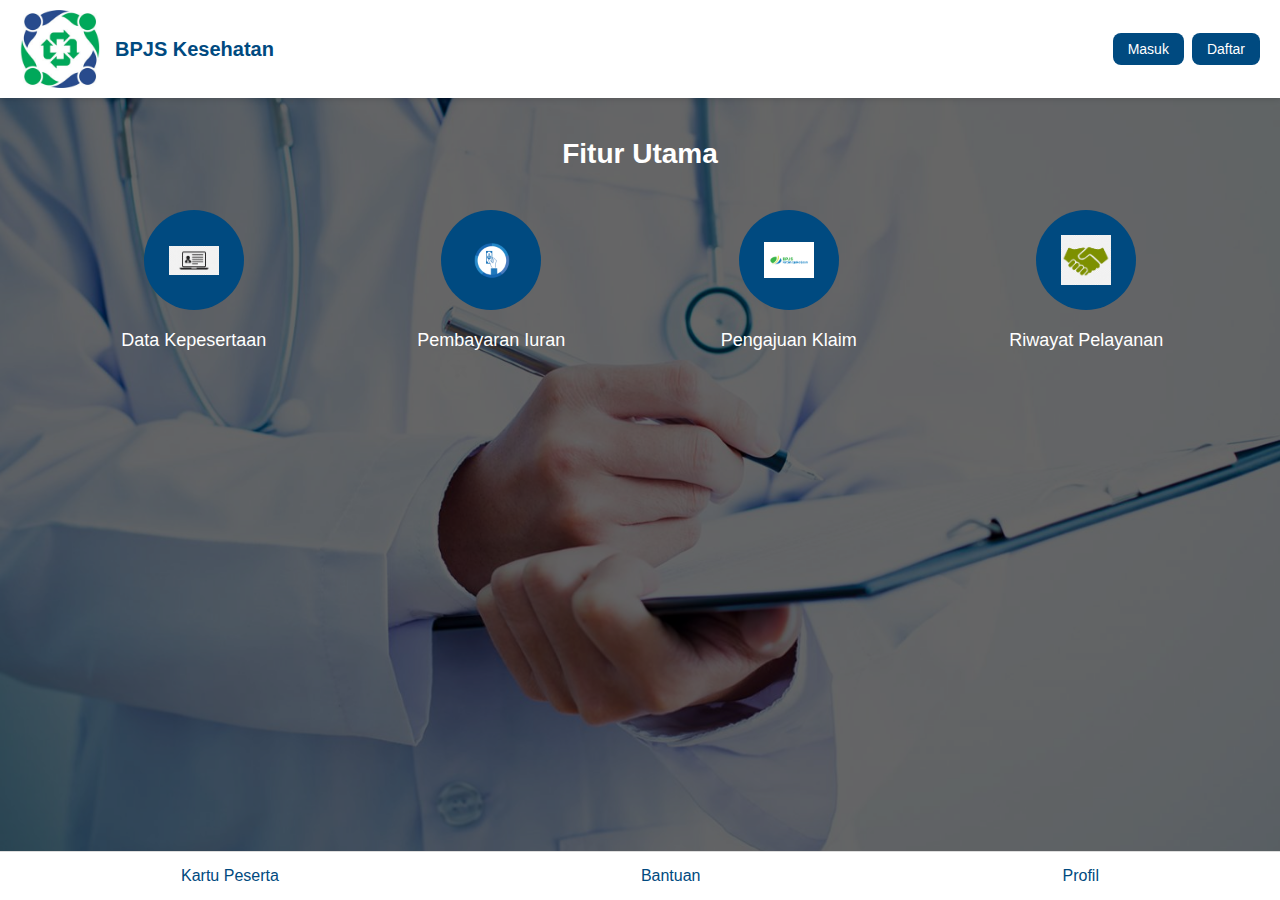
<file: index.html>
<!DOCTYPE html>
<html lang="id">
<head>
  <meta charset="UTF-8">
  <meta name="viewport" content="width=device-width, initial-scale=1">
  <title>BPJS Kesehatan Web App</title>
  <link rel="stylesheet" href="/CSS/style.css">
</head>
<body>
  <div class="app">
    <!-- Header -->
    <header class="header">
      <div class="header-left">
        <img src="/images/icon.jpg" alt="BPJS Logo" class="logo">
        <h1>BPJS Kesehatan</h1>
      </div>
      <div class="auth-buttons">
        <button class="auth-btn" onclick="window.location.href='login.html'">Masuk</button>
        <button class="auth-btn" onclick="window.location.href='daftar.html'">Daftar</button>
      </div>
    </header>

  <!-- Konten Utama -->
  <main class="content">
    <h2>Fitur Utama</h2>
    <div class="features">
      <div class="feature" onclick="window.location.href='data_kepersertaan.html'">
        <div class="icon">
          <img src="/images/data_peserta.png" alt="Logo Data Kepesertaan" class="feature-logo">
        </div>
        <p>Data Kepesertaan</p>
      </div>
      <div class="feature" onclick="window.location.href='iuran.html'">
        <div class="icon">
          <img src="/images/iuran.png" alt="Logo Pembayaran Iuran" class="feature-logo">
        </div>
        <p>Pembayaran Iuran</p>
      </div>
      <div class="feature" onclick="window.location.href='pengajuan_klaim.html'">
        <div class="icon">
          <img src="/images/klaim.png" alt="Logo Pengajuan Klaim" class="feature-logo">
        </div>
        <p>Pengajuan Klaim</p>
      </div>
      <div class="feature" onclick="window.location.href='riwayat_pelayanan.html'">
        <div class="icon">
          <img src="/images/pelayanan.png" alt="Logo Riwayat Pelayanan" class="feature-logo">
        </div>
        <p>Riwayat Pelayanan</p>
      </div>
    </div>
  </main>
  

    <!-- Footer -->
    <footer class="footer">
      <div class="footer-item" onclick="window.location.href='peserta.html'">Kartu Peserta</div>
      <div class="footer-item" onclick="window.location.href='bantuan.html'">Bantuan</div>
      <div class="footer-item" onclick="window.location.href='profil.html'">Profil</div>
    </footer>
  </div>
</body>
</html>
</file>
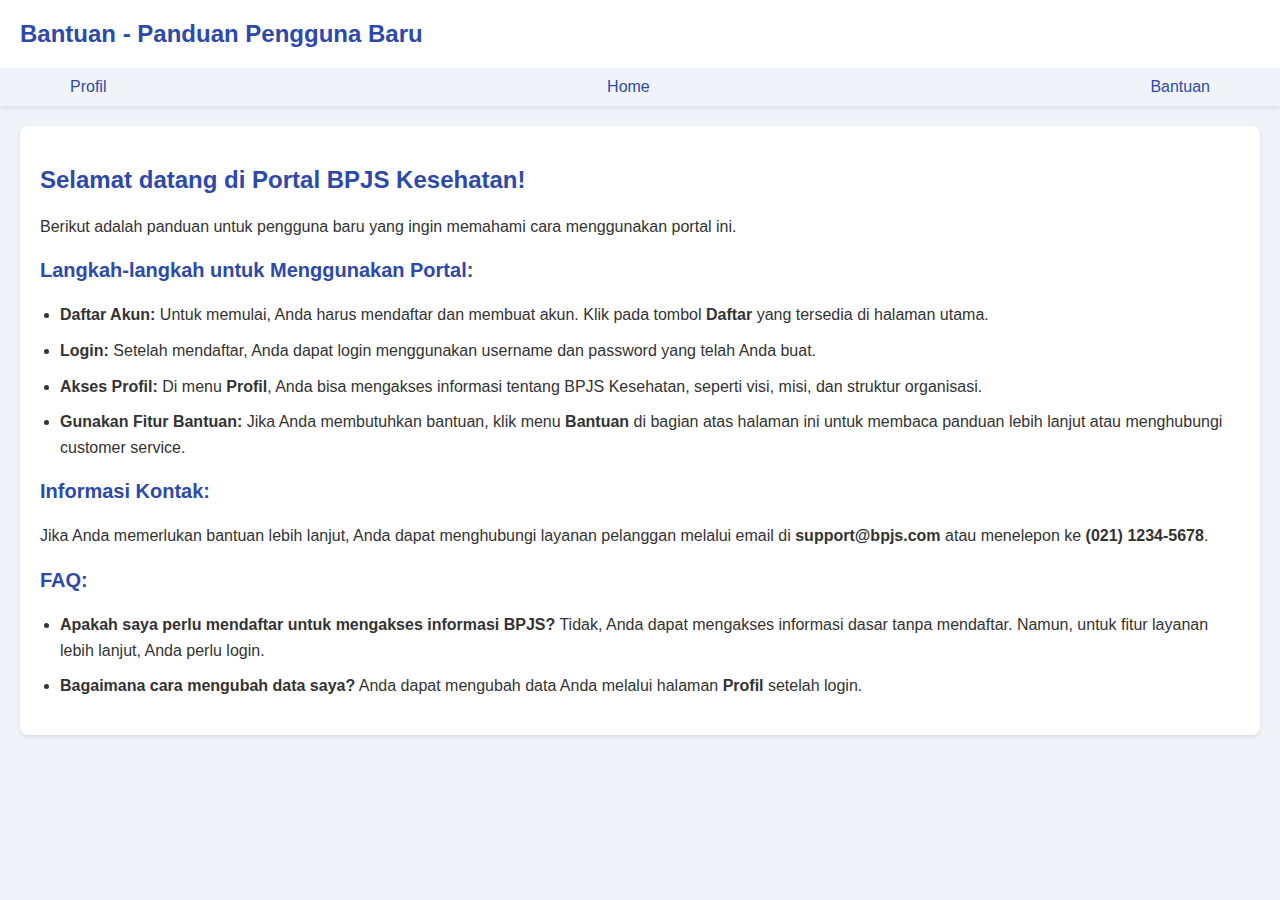
<file: bantuan.html>
<!DOCTYPE html>
<html lang="id">
<head>
    <meta charset="UTF-8">
    <meta name="viewport" content="width=device-width, initial-scale=1.0">
    <title>Bantuan - Panduan Pengguna Baru</title>
    <!-- Link to External CSS File -->
    <link rel="stylesheet" href="/CSS/bantuan_styles.css">
</head>
<body>
    <!-- Header -->
    <header class="header">
        <h1>Bantuan - Panduan Pengguna Baru</h1>
    </header>

    <!-- Menu Section -->
    <nav class="menu">
        <a href="profil.html">Profil</a>
        <a href="index.html">Home</a>
        <a href="bantuan.html">Bantuan</a>
    </nav>

    <!-- Main Content -->
    <div class="content">
        <h2>Selamat datang di Portal BPJS Kesehatan!</h2>
        <p>Berikut adalah panduan untuk pengguna baru yang ingin memahami cara menggunakan portal ini.</p>

        <h3>Langkah-langkah untuk Menggunakan Portal:</h3>
        <ul>
            <li><strong>Daftar Akun:</strong> Untuk memulai, Anda harus mendaftar dan membuat akun. Klik pada tombol <strong>Daftar</strong> yang tersedia di halaman utama.</li>
            <li><strong>Login:</strong> Setelah mendaftar, Anda dapat login menggunakan username dan password yang telah Anda buat.</li>
            <li><strong>Akses Profil:</strong> Di menu <strong>Profil</strong>, Anda bisa mengakses informasi tentang BPJS Kesehatan, seperti visi, misi, dan struktur organisasi.</li>
            <li><strong>Gunakan Fitur Bantuan:</strong> Jika Anda membutuhkan bantuan, klik menu <strong>Bantuan</strong> di bagian atas halaman ini untuk membaca panduan lebih lanjut atau menghubungi customer service.</li>
        </ul>

        <h3>Informasi Kontak:</h3>
        <p>Jika Anda memerlukan bantuan lebih lanjut, Anda dapat menghubungi layanan pelanggan melalui email di <strong>support@bpjs.com</strong> atau menelepon ke <strong>(021) 1234-5678</strong>.</p>

        <h3>FAQ:</h3>
        <ul>
            <li><strong>Apakah saya perlu mendaftar untuk mengakses informasi BPJS?</strong> Tidak, Anda dapat mengakses informasi dasar tanpa mendaftar. Namun, untuk fitur layanan lebih lanjut, Anda perlu login.</li>
            <li><strong>Bagaimana cara mengubah data saya?</strong> Anda dapat mengubah data Anda melalui halaman <strong>Profil</strong> setelah login.</li>
        </ul>
    </div>
</body>
</html>
</file>
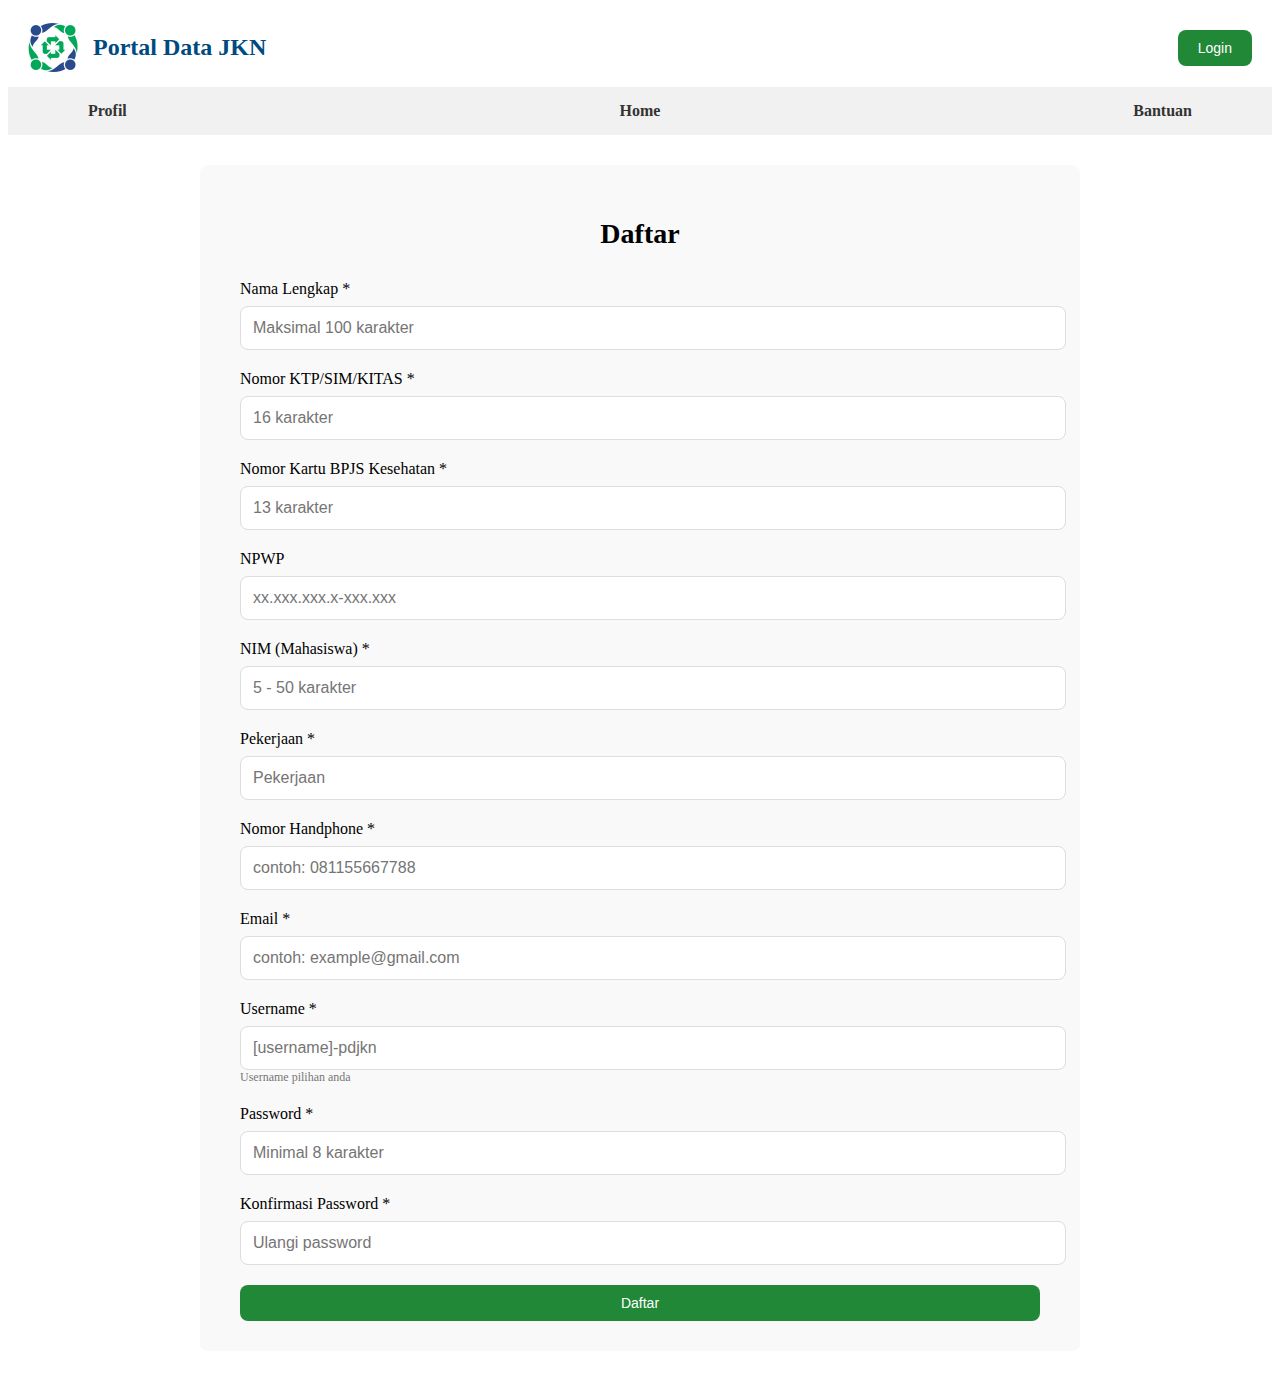
<file: daftar.html>
<!DOCTYPE html>
<html lang="id">
<head>
  <meta charset="UTF-8">
  <meta name="viewport" content="width=device-width, initial-scale=1.0">
  <title>Daftar - Portal Data JKN</title>
  <link rel="stylesheet" href="/CSS/daftar_styles.css">
</head>
<body>
  <!-- Header -->
  <header class="header">
    <div class="header-left">
      <img src="/images/icon.jpg" alt="Logo BPJS Kesehatan" class="logo">
      <h1>Portal Data JKN</h1>
    </div>
    <nav class="nav-menu">
      <a href="login.html">
        <button class="auth-btn">Login</button>
      </a>
    </nav>
  </header>

  <footer class="footer">
    <div class="footer-section footer-left">
      <a href="profil.html" class="footer-link">Profil</a>
    </div>
    <div class="footer-section footer-center">
      <a href="index.html" class="footer-link">Home</a>
    </div>
    <div class="footer-section footer-right">
      <a href="bantuan.html" class="footer-link">Bantuan</a>
    </div>
  </footer>

  <!-- Form Daftar -->
  <main class="content">
    <h2>Daftar</h2>
    <form class="form" action="#" method="POST">
      <div class="form-group">
        <label for="fullname">Nama Lengkap *</label>
        <input type="text" id="fullname" name="fullname" placeholder="Maksimal 100 karakter" maxlength="100" required>
      </div>
      <div class="form-group">
        <label for="ktp">Nomor KTP/SIM/KITAS *</label>
        <input type="text" id="ktp" name="ktp" placeholder="16 karakter" maxlength="16" required>
      </div>
      <div class="form-group">
        <label for="bpjs">Nomor Kartu BPJS Kesehatan *</label>
        <input type="text" id="bpjs" name="bpjs" placeholder="13 karakter" maxlength="13" required>
      </div>
      <div class="form-group">
        <label for="npwp">NPWP</label>
        <input type="text" id="npwp" name="npwp" placeholder="xx.xxx.xxx.x-xxx.xxx" pattern="\d{2}\.\d{3}\.\d{3}\.\d-\d{3}\.\d{3}" title="Format: 12.345.678.9-999.999">
      </div>
      <div class="form-group">
        <label for="nim">NIM (Mahasiswa) *</label>
        <input type="text" id="nim" name="nim" placeholder="5 - 50 karakter" minlength="5" maxlength="50" required>
      </div>
      <div class="form-group">
        <label for="occupation">Pekerjaan *</label>
        <input type="text" id="occupation" name="occupation" placeholder="Pekerjaan" required>
      </div>
      <div class="form-group">
        <label for="phone">Nomor Handphone *</label>
        <input type="text" id="phone" name="phone" placeholder="contoh: 081155667788" required>
      </div>
      <div class="form-group">
        <label for="email">Email *</label>
        <input type="email" id="email" name="email" placeholder="contoh: example@gmail.com" required>
      </div>
      <div class="form-group">
        <label for="username">Username *</label>
        <input type="text" id="username" name="username" placeholder="[username]-pdjkn" required>
        <small>Username pilihan anda</small>
      </div>
      <div class="form-group">
        <label for="password">Password *</label>
        <input type="password" id="password" name="password" placeholder="Minimal 8 karakter" minlength="8" required>
      </div>
      <div class="form-group">
        <label for="confirm-password">Konfirmasi Password *</label>
        <input type="password" id="confirm-password" name="confirm-password" placeholder="Ulangi password" minlength="8" required>
      </div>
      <button type="submit" class="auth-btn">Daftar</button>
    </form>
  </main>

  <!-- Footer -->
  <!-- <footer class="footer">
    <div class="footer-section footer-left">
      <a href="profil.html" class="footer-link">Profil</a>
    </div>
    <div class="footer-section footer-center">
      <a href="index.html" class="footer-link">Home</a>
    </div>
    <div class="footer-section footer-right">
      <a href="bantuan.html" class="footer-link">Bantuan</a>
    </div>
  </footer> -->
  
</body>
</html>
</file>
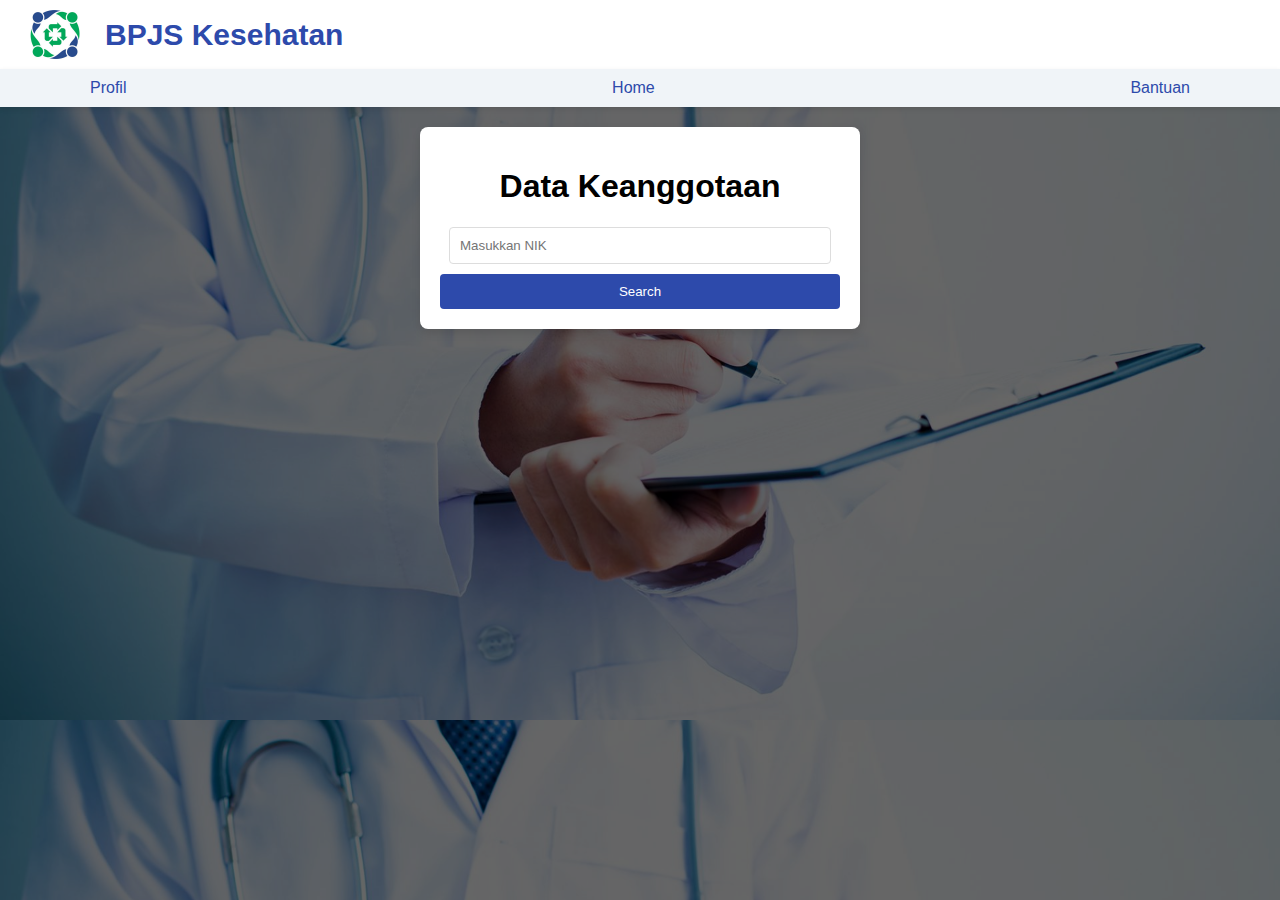
<file: data_kepersertaan.html>
<!DOCTYPE html>
<html lang="id">
<head>
    <meta charset="UTF-8">
    <meta name="viewport" content="width=device-width, initial-scale=1.0">
    <style>
        /* General Styles */
        body {
            font-family: Arial, sans-serif;
            background-color: #f0f4f8;
            margin: 0;
            display: flex;
            flex-direction: column;
            align-items: center;
            background-image: url('/images/Rs.jpg'); /* Menambahkan gambar latar belakang */
            background-size: cover; /* Membuat gambar latar belakang memenuhi seluruh halaman */
            /* background-position: center; Memposisikan gambar di tengah */
        }

        body::before {
            content: '';
            position: absolute;
            top: 0;
            left: 0;
            width: 100%;
            height: 100%;
            background-color: rgba(0, 0, 0, 0.6); /* Menambahkan transparansi untuk menggelapkan gambar */
            z-index: -1; /* Menempatkan efek gelap di belakang konten */
        }

        /* Header Styles */
        .header {
            background-color: white;
            color: #2d4aab;
            width: 100%;
            padding: 10px 40px;
            display: flex;
            align-items: center;
            justify-content: flex-start;
        }

        .header img {
            max-width: 50px;
            margin-right: 15px;
            margin-left: 30px;
        }

        .header h1 {
            margin: 0;
            font-size: 30px;
            margin-left: 10px;
        }

        /* Menu Styles */
        .menu {
            display: flex;
            justify-content: space-between;
            width: 100%;
            background-color: #f0f4f8;
            padding: 10px 0;
            box-shadow: 0 2px 5px rgba(0, 0, 0, 0.1);
        }

        .menu a {
            font-size: 16px;
            text-decoration: none;
            color: #2d4aab;
            padding: 0 20px;
        }

        .menu a:hover {
            text-decoration: underline;
        }

        .menu a[href="index.html"] {
            margin-left: 10px;
        }

        .menu a[href="bantuan.html"] {
            margin-right: 70px;
        }

        .menu a[href="profil.html"] {
            margin-left: 70px;
        }

        /* Data Keanggotaan Container */
        .datakeanggotaan-container {
            background: #fff;
            padding: 20px;
            border-radius: 8px;
            box-shadow: 0 4px 8px rgba(0, 0, 0, 0.1);
            text-align: center;
            width: 400px;
            margin-top: 20px;
        }

        /* Input Fields */
        .input-field {
            margin: 10px 0;
            width: 100%;
        }

        .input-field input {
            width: 90%;
            padding: 10px;
            border: 1px solid #ddd;
            border-radius: 4px;
        }

        /* Button Styles */
        .datakeanggotaan-container button {
            background: #2d4aab;
            color: #fff;
            border: none;
            padding: 10px 15px;
            border-radius: 4px;
            cursor: pointer;
            width: 100%;
        }

        .datakeanggotaan-container button:hover {
            background: #004A80;
        }

    </style>
</head>
<body>
    <!-- Header Section -->
    <header class="header">
        <img src="/images/icon.jpg" alt="Logo BPJS">
        <h1>BPJS Kesehatan</h1>
    </header>

    <!-- Menu Section -->
    <nav class="menu">
        <a href="profil.html">Profil</a>
        <a href="index.html">Home</a>
        <a href="bantuan.html">Bantuan</a>
    </nav>

    <!-- Data Keanggotaan Form -->
    <div class="datakeanggotaan-container">
        <h1>Data Keanggotaan</h1>
        <form>
            <div class="input-field">
                <input type="text" placeholder="Masukkan NIK" required>
            </div>
            <button type="submit">Search</button>
        </form>
    </div>
</body>
</html>
</file>
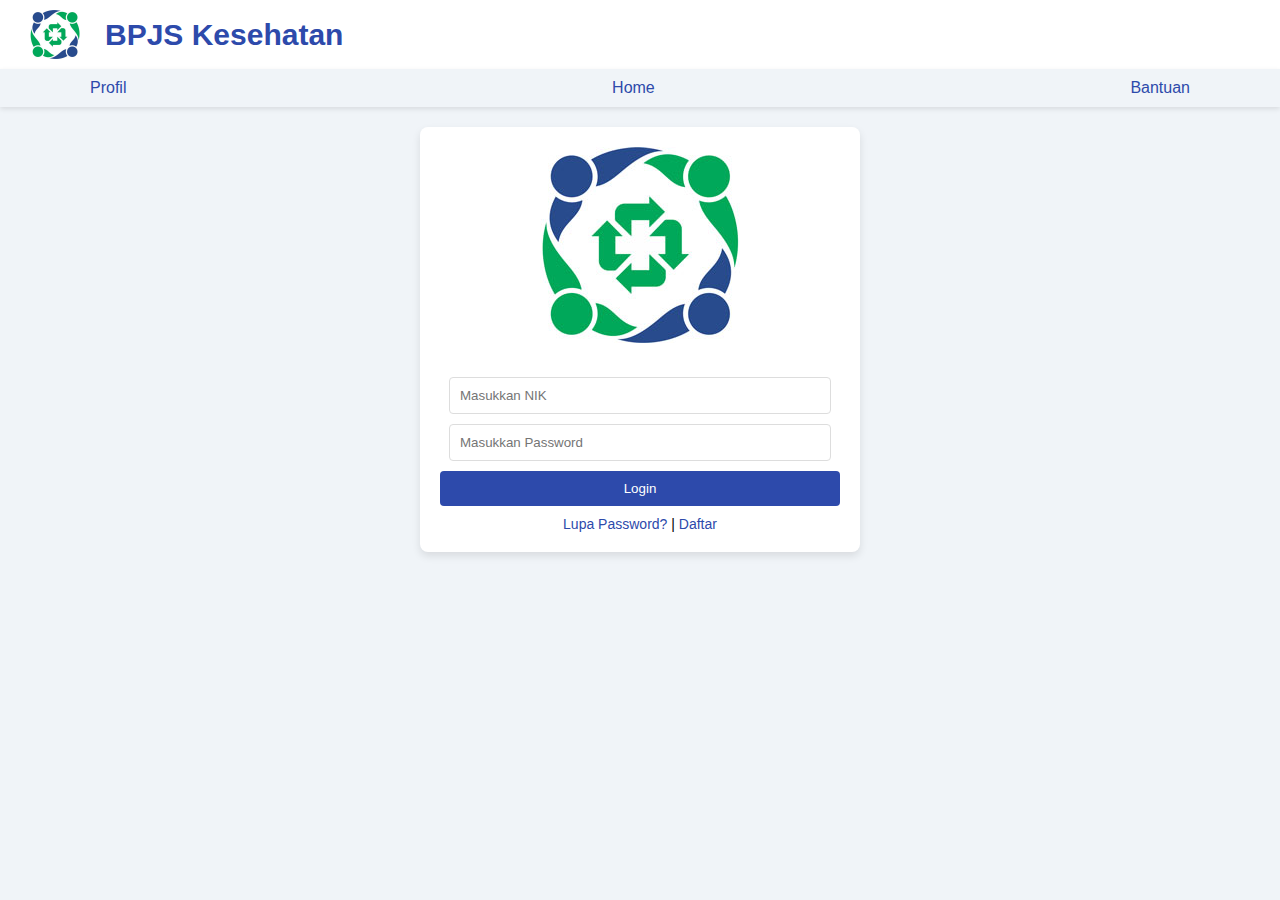
<file: login.html>
<!DOCTYPE html>
<html lang="id">
<head>
    <meta charset="UTF-8">
    <meta name="viewport" content="width=device-width, initial-scale=1.0">
    <style>
        /* General Styles */
        body {
            font-family: Arial, sans-serif;
            background-color: #f0f4f8;
            margin: 0;
            display: flex;
            flex-direction: column;
            align-items: center;
        }

        /* Header Styles */
        .header {
            background-color: white;
            color: #2d4aab;
            width: 100%;
            padding: 10px 40px; /* Memberikan padding yang lebih besar untuk memberi ruang */
            display: flex;
            align-items: center; /* Menyusun elemen secara horizontal */
            justify-content: flex-start; /* Mengatur elemen ke kiri */
        }

        .header img {
            max-width: 50px; /* Ukuran logo */
            margin-right: 15px; /* Memberi jarak antara logo dan tulisan */
            margin-left: 30px; /* Menambahkan margin kiri untuk menggeser ikon ke kanan */
        }

        .header h1 {
            margin: 0;
            font-size: 30px; /* Mengecilkan ukuran font judul */
            margin-left: 10px; /* Memberikan margin kiri tambahan untuk menggeser tulisan ke kanan */
        }

        /* Menu Styles */
        .menu {
            display: flex;
            justify-content: space-between; /* Menjaga jarak merata antara elemen menu */
            width: 100%; /* Mengatur lebar menu menjadi 100% dari lebar layar */
            background-color: #f0f4f8; /* Warna latar belakang menu */
            padding: 10px 0; /* Padding vertikal agar elemen tidak terlalu rapat */
            box-shadow: 0 2px 5px rgba(0, 0, 0, 0.1); /* Bayangan halus di bawah menu */
        }

        /* Mengatur elemen menu */
        .menu a {
            font-size: 16px;
            text-decoration: none;
            color: #2d4aab;
            padding: 0 20px; /* Memberikan jarak antar menu */
        }

        .menu a:hover {
            text-decoration: underline;
        }

        /* Menggeser Home ke kanan sedikit */
        .menu a[href="index.html"] {
            margin-left: 10px; /* Memberikan margin kiri untuk menggeser Home ke kanan */
        }

        /* Menggeser Bantuan ke kiri sedikit */
        .menu a[href="bantuan.html"] {
            margin-right: 70px; /* Memberikan margin kanan untuk menggeser Bantuan ke kiri */
        }

        .menu a[href="profil.html"] {
            margin-left: 70px; /* Memberikan margin kiri untuk menggeser Home ke kanan */
        }

        /* Login Container */
        .login-container {
            background: #fff;
            padding: 20px;
            border-radius: 8px;
            box-shadow: 0 4px 8px rgba(0, 0, 0, 0.1);
            text-align: center;
            width: 400px;
            margin-top: 20px;
        }

        /* Logo Styles */
        .login-container img {
            max-width: 400px;
            margin-bottom: 20px;
        }

        .login-container h1 {
            color: #007b5e;
            margin-bottom: 20px;
            display: none;
        }

        /* Input Fields */
        .input-field {
            margin: 10px 0;
            width: 100%;
        }

        .input-field input {
            width: 90%;
            padding: 10px;
            border: 1px solid #ddd;
            border-radius: 4px;
        }

        /* Button Styles */
        .login-container button {
            background: #2d4aab;
            color: #fff;
            border: none;
            padding: 10px 15px;
            border-radius: 4px;
            cursor: pointer;
            width: 100%;
        }

        .login-container button:hover {
            background: #004A80;
        }

        /* Helper Links */
        .helper-links {
            margin-top: 10px;
            font-size: 14px;
        }

        .helper-links a {
            color: #2d4aab;
            text-decoration: none;
        }

        .helper-links a:hover {
            text-decoration: underline;
        }
    </style>
</head>
<body>
    <!-- Header Section -->
    <header class="header">
        <img src="/images/icon.jpg" alt="Logo BPJS">
        <h1>BPJS Kesehatan</h1>
    </header>

    <!-- Menu Section -->
    <nav class="menu">
        <a href="profil.html">Profil</a>
        <a href="index.html">Home</a>
        <a href="bantuan.html">Bantuan</a>
    </nav>

    <!-- Login Form -->
    <div class="login-container">
        <img src="/images/icon.jpg" alt="Logo BPJS">
        <h1>Login BPJS</h1>
        <form>
            <div class="input-field">
                <input type="text" placeholder="Masukkan NIK" required>
            </div>
            <div class="input-field">
                <input type="password" placeholder="Masukkan Password" required>
            </div>
            <button type="submit">Login</button>
        </form>
        <div class="helper-links">
            <a href="#">Lupa Password?</a> | <a href="daftar.html">Daftar</a>
        </div>
    </div>
</body>
</html>
</file>
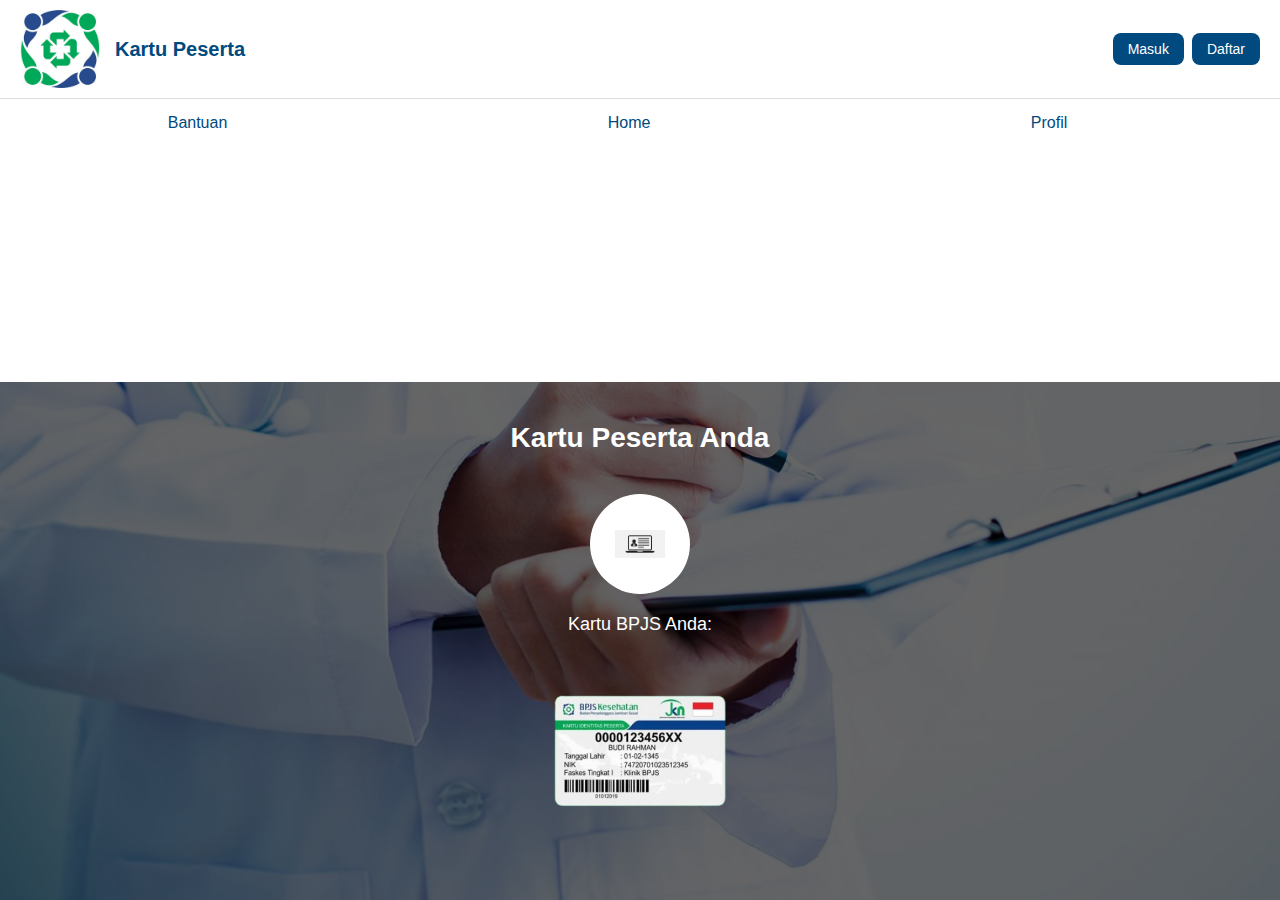
<file: peserta.html>
<!DOCTYPE html>
<html lang="id">
<head>
  <meta charset="UTF-8">
  <meta name="viewport" content="width=device-width, initial-scale=1">
  <title>Kartu Peserta BPJS</title>
  <link rel="stylesheet" href="/CSS/peserta_style.css">
</head>
<body>
    <div class="app">
      <!-- Header -->
      <header class="header">
        <div class="header-left">
          <img src="/images/icon.jpg" alt="BPJS Logo" class="logo">
          <h1>Kartu Peserta</h1>
        </div>
        <div class="auth-buttons">
          <button class="auth-btn" onclick="window.location.href='login.html'">Masuk</button>
          <button class="auth-btn" onclick="window.location.href='daftar.html'">Daftar</button>
        </div>
      </header>
  
      <!-- Navigation -->
      <nav class="nav">
        <div class="nav-item" onclick="window.location.href='bantuan.html'">Bantuan</div>
        <div class="nav-item" onclick="window.location.href='index.html'">Home</div>
        <div class="nav-item" onclick="window.location.href='profil.html'">Profil</div>
      </nav>
  
      <!-- Konten Utama -->
      <main class="content">
        <h2>Kartu Peserta Anda</h2>
        <div class="features">
          <div class="feature">
            <div class="icon">
              <img src="/images/data_peserta.png" alt="Logo Kartu Peserta" class="feature-logo">
            </div>
            <p>Kartu BPJS Anda:</p>
            <div style="display: flex; justify-content: center; align-items: center;">
              <img src="/images/kartu.png" alt="Kartu BPJS" style="width: 100%; max-width: 400px; border-radius: 8px;">
            </div>
          </div>
        </div>
      </main>
  
    </div>
  </body>  
</html>
</file>
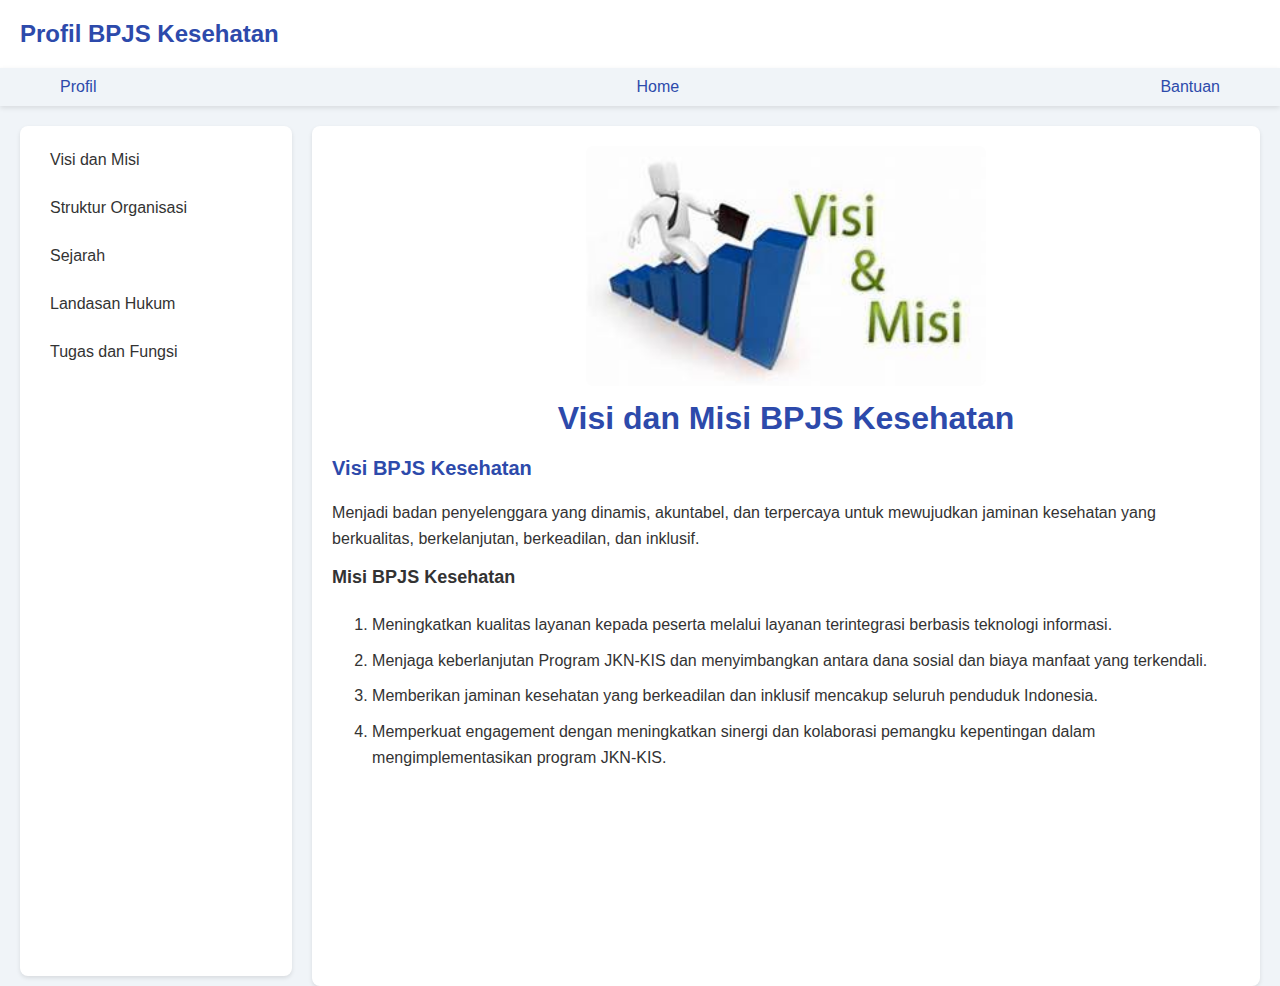
<file: profil.html>
<!DOCTYPE html>
<html lang="id">
<head>
    <meta charset="UTF-8">
    <meta name="viewport" content="width=device-width, initial-scale=1.0">
    <title>Profil BPJS Kesehatan</title>
    <style>
        /* Global styles */
        body {
            font-family: Arial, sans-serif;
            margin: 0;
            padding: 0;
            background-color: #f0f4f8;
            color: #333;
        }

        .header {
            background-color: #fff;
            padding: 20px;
            box-shadow: 0 2px 4px rgba(0, 0, 0, 0.1);
        }

        .breadcrumb {
            font-size: 14px;
            color: #555;
            margin-bottom: 10px;
        }

        .header h1 {
            font-size: 24px;
            color: #2d4aab;
            margin: 0;
        }

        /* Menu Styles */
        .menu {
            display: flex;
            justify-content: space-between; /* Membuat elemen berada di kiri, tengah, dan kanan */
            background-color: #f0f4f8;
            padding: 10px 0;
            box-shadow: 0 2px 5px rgba(0, 0, 0, 0.1);
        }

        .menu a {
            font-size: 16px;
            text-decoration: none;
            color: #2d4aab;
        }

        .menu a:hover {
            text-decoration: underline;
        }

        /* Menu specific adjustments */
        .menu a:nth-child(1) {
            margin-left: 60px; /* Home ke kiri */
        }

        .menu a:nth-child(2) {
            margin-left: auto; /* Profil ke tengah */
            margin-right: auto; /* Profil ke tengah */
            margin-left: 540px; /* Geser Profil ke kanan sedikit */
        }

        .menu a:nth-child(3) {
            margin-right: 60px; /* Bantuan ke kanan */
        }


        .main-container {
            display: flex;
            margin: 20px;
            height: calc(100vh - 80px); /* Mengatur tinggi halaman */
        }

        /* Sidebar */
        .sidebar {
            width: 20%;
            background-color: #fff;
            box-shadow: 0 2px 4px rgba(0, 0, 0, 0.1);
            border-radius: 8px;
            padding: 15px;
            height: 100%;
        }

        .sidebar ul {
            list-style-type: none;
            padding: 0;
            margin: 0;
        }

        .sidebar ul li {
            margin-bottom: 10px;
        }

        .sidebar ul li a {
            text-decoration: none;
            color: #333;
            padding: 10px 15px;
            display: block;
            border-radius: 4px;
        }

        .sidebar ul li a.active,
        .sidebar ul li a:hover {
            background-color: #2d4aab;
            color: #fff;
        }

        /* Content Section */
        .content {
            width: 75%;
            margin-left: 20px;
            background-color: #fff;
            border-radius: 8px;
            box-shadow: 0 2px 4px rgba(0, 0, 0, 0.1);
            padding: 20px;
            overflow-y: auto;
            height: 100%; /* Agar konten mengisi sisa ruang */
            display: none; /* Hidden by default */
        }

        .active-content {
            display: block; /* Show active content */
        }

        .content-header {
            position: relative;
            text-align: center;
            margin-bottom: 20px;
        }

        .content-header img {
            width: 50%; /* Mengatur gambar agar lebih kecil */
            max-width: 400px; /* Max width agar tidak terlalu besar */
            border-radius: 8px;
            margin-bottom: 10px;
        }

        .content-header h2 {
            font-size: 32px;
            color: #2d4aab;
            margin: 0;
        }

        .content-body h3 {
            font-size: 20px;
            color: #2d4aab;
            margin-top: 20px;
        }

        .content-body h4 {
            font-size: 18px;
            margin-top: 10px;
            color: #333;
        }

        .content-body p,
        .content-body ol {
            font-size: 16px;
            line-height: 1.6;
            margin-top: 10px;
        }

        .content-body ol li {
            margin-bottom: 10px;
        }
    </style>
</head>
<body>
    <header class="header">
        <h1>Profil BPJS Kesehatan</h1>
    </header>

    <!-- Menu Section -->
    <nav class="menu">
        <a href="profil.html">Profil</a>
        <a href="index.html">Home</a>
        <a href="bantuan.html">Bantuan</a>
    </nav>
    
    <main class="main-container">
        <!-- Sidebar -->
        <nav class="sidebar">
            <ul>
                <li><a href="#" onclick="showContent('visi')">Visi dan Misi</a></li>
                <li><a href="#" onclick="showContent('struktur')">Struktur Organisasi</a></li>
                <li><a href="#" onclick="showContent('sejarah')">Sejarah</a></li>
                <li><a href="#" onclick="showContent('hukum')">Landasan Hukum</a></li>
                <li><a href="#" onclick="showContent('tugas')">Tugas dan Fungsi</a></li>
            </ul>
        </nav>

        <!-- Content -->
        <section class="content" id="visi">
            <div class="content-header">
                <img src="/images/visimisi.jpeg" alt="Visi dan Misi BPJS">
                <h2>Visi dan Misi BPJS Kesehatan</h2>
            </div>
            <div class="content-body">
                <h3>Visi BPJS Kesehatan</h3>
                <p>
                    Menjadi badan penyelenggara yang dinamis, akuntabel, dan terpercaya untuk mewujudkan jaminan
                    kesehatan yang berkualitas, berkelanjutan, berkeadilan, dan inklusif.
                </p>
                <h4>Misi BPJS Kesehatan</h4>
                <ol>
                    <li>Meningkatkan kualitas layanan kepada peserta melalui layanan terintegrasi berbasis teknologi informasi.</li>
                    <li>Menjaga keberlanjutan Program JKN-KIS dan menyimbangkan antara dana sosial dan biaya manfaat yang terkendali.</li>
                    <li>Memberikan jaminan kesehatan yang berkeadilan dan inklusif mencakup seluruh penduduk Indonesia.</li>
                    <li>Memperkuat engagement dengan meningkatkan sinergi dan kolaborasi pemangku kepentingan dalam mengimplementasikan program JKN-KIS.</li>
                </ol>
            </div>
        </section>

        <section class="content" id="struktur">
            <div class="content-header">
                <img src="/images/struktur.jpg" alt="Struktur Organisasi BPJS">
                <h2>Struktur Organisasi BPJS Kesehatan</h2>
            </div>
            <div class="content-body">
                <h3>Struktur Organisasi BPJS Kesehatan</h3>
                <p>Deskripsi singkat mengenai struktur organisasi BPJS Kesehatan.</p>
            </div>
        </section>

        <section class="content" id="sejarah">
            <div class="content-header">
                <!-- <img src="sejarah-image.jpg" alt="Sejarah BPJS"> -->
                <h2>Sejarah BPJS Kesehatan</h2>
            </div>
            <div class="content-body">
                <h3>Sejarah BPJS Kesehatan</h3>
                <p>Informasi mengenai sejarah BPJS Kesehatan.</p>
            </div>
        </section>

        <section class="content" id="hukum">
            <div class="content-header">
                <!-- <img src="hukum-image.jpg" alt="Landasan Hukum BPJS"> -->
                <h2>Landasan Hukum BPJS Kesehatan</h2>
            </div>
            <div class="content-body">
                <h3>Landasan Hukum BPJS Kesehatan</h3>
                <p>Penjelasan tentang landasan hukum yang mendasari BPJS Kesehatan.</p>
            </div>
        </section>

        <section class="content" id="tugas">
            <div class="content-header">
                <!-- <img src="tugas-image.jpg" alt="Tugas dan Fungsi BPJS"> -->
                <h2>Tugas dan Fungsi BPJS Kesehatan</h2>
            </div>
            <div class="content-body">
                <h3>Tugas dan Fungsi BPJS Kesehatan</h3>
                <p>Deskripsi tentang tugas dan fungsi BPJS Kesehatan.</p>
            </div>
        </section>
    </main>

    <script>
        function showContent(id) {
            // Hide all content sections
            var sections = document.querySelectorAll('.content');
            sections.forEach(function(section) {
                section.classList.remove('active-content');
            });

            // Show the selected content
            var activeSection = document.getElementById(id);
            if (activeSection) {
                activeSection.classList.add('active-content');
            }
        }

        // Show the first content by default (Visi and Misi)
        showContent('visi');
    </script>
</body>
</html>
</file>
<file: CSS/bantuan_styles.css>
/* Global Styles */
body {
    font-family: Arial, sans-serif;
    margin: 0;
    padding: 0;
    background-color: #f0f4f8;
    color: #333;
}

.header {
    background-color: #fff;
    padding: 20px;
    box-shadow: 0 2px 4px rgba(0, 0, 0, 0.1);
}

.header h1 {
    font-size: 24px;
    color: #2d4aab;
    margin: 0;
}

/* Menu Styles */
.menu {
    display: flex;
    justify-content: space-between; /* Menyebar menu ke kiri dan kanan */
    background-color: #f0f4f8;
    padding: 10px 20px; /* Menambahkan padding untuk jarak */
    box-shadow: 0 2px 5px rgba(0, 0, 0, 0.1);
}

.menu a {
    font-size: 16px;
    text-decoration: none;
    color: #2d4aab;
    margin: 0 20px;
}

.menu a:hover {
    text-decoration: underline;
}

/* Agar Home digeser ke kiri dan Bantuan ke kanan */
.menu a:first-child {
    margin-left: 50px; /* Menambah margin kiri untuk Home */
}

.menu a:last-child {
    margin-right: 50px; /* Menambah margin kanan untuk Bantuan */
}


.content {
    margin: 20px;
    background-color: #fff;
    border-radius: 8px;
    padding: 20px;
    box-shadow: 0 2px 4px rgba(0, 0, 0, 0.1);
}

h2 {
    font-size: 24px;
    color: #2d4aab;
}

h3 {
    font-size: 20px;
    color: #2d4aab;
    margin-top: 20px;
}

p, ul {
    font-size: 16px;
    line-height: 1.6;
}

ul {
    padding-left: 20px;
}

li {
    margin-bottom: 10px;
}
</file>
<file: CSS/daftar_styles.css>
/* Header Styling */
.header {
    display: flex;
    justify-content: space-between;
    align-items: center;
    background-color: white; /* Biru tua */
    color: #004A80;
    padding: 15px 20px;
  }
  
  .header-left {
    display: flex;
    align-items: center;
  }
  
  .header .logo {
    width: 50px;
    margin-right: 15px;
  }
  
  .header h1 {
    font-size: 24px;
    margin: 0;
  }
  
  /* Button Styling */
  .auth-buttons {
    display: flex;
    gap: 8px;
  }
  
  .auth-btn {
    padding: 10px 20px;
    font-size: 14px;
    background-color: #218838; /* Warna hijau */
    color: white;
    border: none;
    border-radius: 8px;
    cursor: pointer;
    transition: background-color 0.3s ease;
  }
  
  .auth-btn:hover {
    background-color: #218838; /* Warna hijau lebih gelap */
  }
  
  /* Content Styling */
  .content {
    padding: 30px 40px;
    background-color: #f9f9f9;
    border-radius: 8px;
    max-width: 800px;
    margin: 30px auto;
  }
  
  .content h2 {
    font-size: 28px;
    text-align: center;
    margin-bottom: 30px;
  }
  
  /* Form Styling */
  .form {
    display: flex;
    flex-direction: column;
    gap: 20px;
  }
  
  .form-group {
    display: flex;
    flex-direction: column;
  }
  
  .form-group label {
    font-size: 16px;
    margin-bottom: 8px;
  }
  
  .form-group input {
    padding: 12px;
    font-size: 16px;
    border: 1px solid #ddd;
    border-radius: 8px;
    width: 100%;
  }
  
  .form-group input:focus {
    border-color: #004A80; /* Fokus border hijau */
  }
  
  small {
    font-size: 12px;
    color: #777;
  }
  
  /* Footer Styling */
.footer {
  display: flex;
  justify-content: space-between; /* Mengatur posisi kiri, tengah, kanan */
  align-items: center; /* Vertikal sejajar */
  background-color: #f1f1f1; /* Warna abu-abu terang */
  color: #333; /* Warna teks gelap untuk kontras yang baik */
  padding: 15px 30px; /* Jarak dalam footer */
}

.footer-section {
  flex: 1; /* Mengisi ruang secara proporsional */
  text-align: center; /* Posisi tengah secara default */
}

.footer-left {
  text-align: left; /* Teks di kiri */
  margin-left: 50px; /* Geser ke kanan */
}

.footer-right {
  text-align: right; /* Teks di kanan */
  margin-right: 50px; /* Geser ke kiri dengan mengurangi margin */
}

.footer-link {
  color: #333; /* Warna gelap untuk tautan di footer */
  text-decoration: none; /* Hilangkan garis bawah */
  font-size: 16px;
  font-weight: bold;
}

.footer-link:hover {
  text-decoration: underline; /* Garis bawah saat hover */
  color: #004A80; /* Warna biru pada hover */
}
</file>
<file: CSS/style.css>
/* Reset dan Box Sizing */
* {
    margin: 0;
    padding: 0;
    box-sizing: border-box;
  }
  
  /* Body Styling */
  body {
    font-family: Arial, sans-serif;
    height: 100vh;
    background-image: url('../images/Rs.jpg');
    background-size: cover;
    background-position: center;
    background-repeat: no-repeat;
    display: flex;
    justify-content: center;
    align-items: center;
    color: white;
    overflow: hidden;
  }
  
  /* Container Utama Aplikasi */
  .app {
    display: grid;
    grid-template-rows: auto 1fr auto;
    width: 100%;
    height: 100%;
    background: rgba(0, 0, 0, 0.6); /* Transparansi untuk kontras */
  }
  
  /* Header Styling - Warna Putih */
.header {
    display: flex;
    justify-content: space-between;
    align-items: center;
    background-color: white; /* Mengubah latar belakang menjadi putih */
    padding: 10px 20px; /* Padding lebih kecil */
    box-shadow: 0 2px 5px rgba(0, 0, 0, 0.1); /* Tambahkan bayangan untuk memberi efek kedalaman */
  }
  
  .header-left {
    display: flex;
    align-items: center;
  }
  
  .header .logo {
    width: 80px; /* Ukuran logo lebih kecil */
    margin-right: 15px; /* Mengurangi jarak antara logo dan teks */
  }
  
  .header h1 {
    font-size: 20px; /* Ukuran font lebih kecil */
    margin: 0; /* Menghilangkan margin tambahan */
    color: #004A80; /* Warna teks hijau agar kontras dengan latar belakang putih */
  }
  
  /* Tombol Masuk/Daftar */
  .auth-buttons {
    display: flex;
    gap: 8px;
  }
  
  .auth-btn {
    padding: 8px 15px;
    font-size: 14px;
    background-color: #004A80; /* Tombol hijau untuk kontras dengan header putih */
    color: white;
    border: none;
    border-radius: 8px;
    cursor: pointer;
    transition: background-color 0.3s ease;
  }
  
  .auth-btn:hover {
    background-color: #004A80; /* Warna hijau sedikit lebih gelap saat hover */
  }
  
  /* Konten Utama */
.content {
    padding: 40px 60px;
    overflow-y: auto;
    text-align: center;
  }
  
  .content h2 {
    margin-bottom: 40px;
    font-size: 28px;
  }
  
  .features {
    display: grid;
    grid-template-columns: repeat(4, 1fr);
    gap: 30px;
    justify-items: center;
  }
  
  .feature {
    text-align: center;
    cursor: pointer;
  }
  
  .feature .icon {
    width: 100px;
    height: 100px;
    background-color: #004A80;
    border-radius: 50%;
    margin: 0 auto;
    display: flex;
    justify-content: center;
    align-items: center;
  }
  
  .feature-logo {
    width: 50%; /* Menyesuaikan ukuran logo dengan ikon */
    height: auto;
  }
  
  .feature p {
    margin-top: 20px;
    font-size: 18px;
    color: white;
  }
  
  
  /* Footer Styling */
  .footer {
    display: flex;
    justify-content: space-around;
    background-color: white; /* Mengubah latar belakang menjadi putih */
    padding: 15px 0;
    border-top: 1px solid #ddd; /* Garis pemisah yang lebih ringan */
  }
  
  .footer-item {
    color: #004A80; /* Warna teks hijau untuk footer */
    font-size: 16px;
    text-align: center;
    cursor: pointer;
    transition: color 0.3s ease;
  }
  
  .footer-item:hover {
    color: #004A80; /* Warna hijau muda saat hover */
  }
  
  /* Responsif untuk Tablet dan Mobile */
  @media (max-width: 1024px) {
    .content {
      padding: 30px 40px;
    }
  
    .features {
      grid-template-columns: repeat(2, 1fr);
      gap: 20px;
    }
  
    .feature .icon {
      width: 80px;
      height: 80px;
    }
  
    .feature p {
      font-size: 16px;
    }
  }
  
  @media (max-width: 768px) {
    .header {
      flex-direction: column;
      align-items: flex-start;
      padding: 20px;
    }
  
    .auth-buttons {
      margin-top: 10px;
      width: 100%;
      justify-content: flex-start;
    }
  
    .content {
      padding: 20px 30px;
    }
  
    .features {
      grid-template-columns: 1fr;
      gap: 15px;
    }
  
    .footer {
      flex-direction: column;
      gap: 10px;
    }
  }
</file>
<file: CSS/peserta_style.css>
/* Reset dan Box Sizing */
* {
    margin: 0;
    padding: 0;
    box-sizing: border-box;
  }
  
  /* Body Styling */
  body {
    font-family: Arial, sans-serif;
    height: 100vh;
    background-image: url('../images/Rs.jpg');
    background-size: cover;
    background-position: center;
    background-repeat: no-repeat;
    display: flex;
    justify-content: center;
    align-items: center;
    color: white;
    overflow: hidden;
  }
  
  /* Container Utama Aplikasi */
  .app {
    display: grid;
    grid-template-rows: auto 1fr auto;
    width: 100%;
    height: 100%;
    background: rgba(0, 0, 0, 0.6);
  }
  
  /* Header Styling */
  .header {
    display: flex;
    justify-content: space-between;
    align-items: center;
    background-color: white;
    padding: 10px 20px;
    box-shadow: 0 2px 5px rgba(0, 0, 0, 0.1);
  }
  
  .header-left {
    display: flex;
    align-items: center;
  }
  
  .header .logo {
    width: 80px;
    margin-right: 15px;
  }
  
  .header h1 {
    font-size: 20px;
    margin: 0;
    color: #004A80;
  }
  
  .auth-buttons {
    display: flex;
    gap: 8px;
  }
  
  .auth-btn {
    padding: 8px 15px;
    font-size: 14px;
    background-color: #004A80;
    color: white;
    border: none;
    border-radius: 8px;
    cursor: pointer;
    transition: background-color 0.3s ease;
  }
  
  .auth-btn:hover {
    background-color: #00345D;
  }
  
  /* Konten Utama */
  .content {
    padding: 40px 60px;
    overflow-y: auto;
    text-align: center;
  }
  
  .content h2 {
    margin-bottom: 40px;
    font-size: 28px;
  }
  
  .features {
    display: grid;
    grid-template-columns: repeat(1, 1fr);
    gap: 30px;
    justify-items: center;
  }
  
  .feature {
    text-align: center;
  }
  
  .feature .icon {
    width: 100px;
    height: 100px;
    background-color: white;
    border-radius: 50%;
    margin: 0 auto;
    display: flex;
    justify-content: center;
    align-items: center;
  }
  
  .feature-logo {
    width: 50%;
    height: auto;
  }
  
  .feature p {
    margin-top: 20px;
    font-size: 18px;
    color: white;
  }
  
  /* Kartu Peserta Styling */
  .content .kartu {
    margin-top: 20px;
    background-color: white;
    color: black !important;
    padding: 15px;
    border-radius: 8px;
    text-align: left;
    box-shadow: 0 2px 5px rgba(0, 0, 0, 0.2);
  }
  
  .content .kartu p {
    margin-bottom: 10px;
    font-size: 16px;
    color: black !important;
  }
  
  /* Footer Styling */
  .footer {
    display: flex;
    justify-content: space-around;
    background-color: white;
    padding: 15px 0;
    border-top: 1px solid #ddd;
  }
  
  .footer-item {
    color: #004A80;
    font-size: 16px;
    text-align: center;
    cursor: pointer;
    transition: color 0.3s ease;
  }
  
  .footer-item:hover {
    color: #00345D;
  }
  
  /* Responsif untuk Tablet dan Mobile */
  @media (max-width: 1024px) {
    .content {
      padding: 30px 40px;
    }
  
    .features {
      grid-template-columns: 1fr;
      gap: 20px;
    }
  
    .feature .icon {
      width: 80px;
      height: 80px;
    }
  
    .feature p {
      font-size: 16px;
    }
  }
  
  @media (max-width: 768px) {
    .header {
      flex-direction: column;
      align-items: flex-start;
      padding: 20px;
    }
  
    .auth-buttons {
      margin-top: 10px;
      width: 100%;
      justify-content: flex-start;
    }
  
    .content {  
      padding: 20px 30px;
    }
  
    .features {
      grid-template-columns: 1fr;
      gap: 15px;
    }
  
    .footer {
      flex-direction: column;
      gap: 10px;
    }
  }
  
  /* Navigation Styling */
.nav {
    display: flex;
    justify-content: space-around;
    background-color: white;
    padding: 15px 0;
    border-top: 1px solid #ddd; /* Garis pemisah yang lebih ringan */
  }
  
  .nav-item {
    color: #004A80;
    font-size: 16px;
    text-align: center;
    cursor: pointer;
    transition: color 0.3s ease;
    margin-right: 45px;
  }
  
  .nav-item:hover {
    color: #004A80;
  }

  /* Responsif untuk Tablet dan Mobile */
@media (max-width: 1024px) {
    .nav {
      padding: 10px 20px;
    }
  
    .nav-item {
      font-size: 14px;
    }
  }
  
  @media (max-width: 768px) {
    .nav {
      flex-direction: column;
      gap: 10px;
    }
  
    .nav-item {
      font-size: 14px;
    }
  }
</file>
